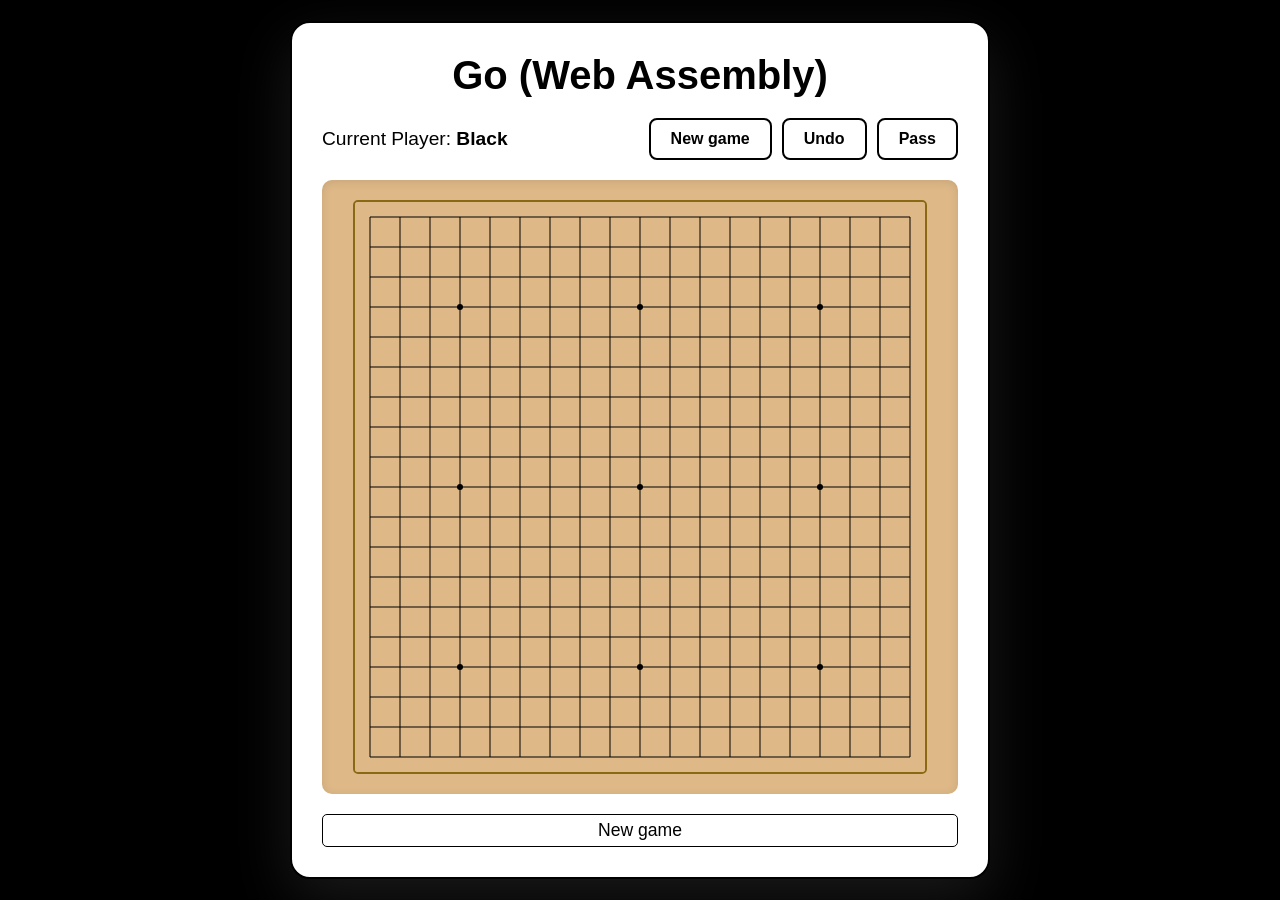
<file: web/index.html>
<!DOCTYPE html>
<html lang="en">
<head>
    <meta charset="UTF-8">
    <meta name="viewport" content="width=device-width, initial-scale=1.0">
    <title>Go</title>
    <link rel="stylesheet" href="style.css">
</head>
<body>
    <div class="container">
        <h1>Go (Web Assembly)</h1>
        <div class="game-info">
            <div class="player-info">
                <span>Current Player: </span>
                <span id="currentPlayer">Black</span>
            </div>
            <div class="controls">
                <button id="newGameBtn">New game</button>
                <button id="undoBtn">Undo</button>
                <button id="passBtn">Pass</button>
            </div>
        </div>
        <div id="board-container">
            <canvas id="goBoard" width="570" height="570"></canvas>
        </div>
        <div id="status"></div>
    </div>
    <script type="module" src="app.js?v=4"></script>
</body>
</html>
</file>
<file: web/style.css>
* {
    margin: 0;
    padding: 0;
    box-sizing: border-box;
}

body {
    font-family: 'Segoe UI', Tahoma, Geneva, Verdana, sans-serif;
    background: #000000;
    min-height: 100vh;
    display: flex;
    justify-content: center;
    align-items: center;
    padding: 20px;
}

.container {
    background: #ffffff;
    border-radius: 20px;
    padding: 30px;
    box-shadow: 0 20px 60px rgba(255, 255, 255, 0.1);
    max-width: 700px;
    width: 100%;
    border: 2px solid #000000;
}

h1 {
    text-align: center;
    color: #000000;
    margin-bottom: 20px;
    font-size: 2.5em;
}

.game-info {
    display: flex;
    justify-content: space-between;
    align-items: center;
    margin-bottom: 20px;
    flex-wrap: wrap;
    gap: 15px;
}

.player-info {
    font-size: 1.2em;
    color: #000000;
}

#currentPlayer {
    font-weight: bold;
    color: #000000;
}

.controls {
    display: flex;
    gap: 10px;
    flex-wrap: wrap;
}

button {
    padding: 10px 20px;
    font-size: 1em;
    border: none;
    border-radius: 8px;
    cursor: pointer;
    transition: all 0.3s;
    font-weight: 600;
}

#newGameBtn {
    background: #ffffff;
    color: #000000;
    border: 2px solid #000000;
}

#newGameBtn:hover {
    background: #f0f0f0;
    transform: translateY(-2px);
    box-shadow: 0 5px 15px rgba(0, 0, 0, 0.2);
}

#undoBtn {
    background: #ffffff;
    color: #000000;
    border: 2px solid #000000;
}

#undoBtn:hover {
    background: #f0f0f0;
    transform: translateY(-2px);
    box-shadow: 0 5px 15px rgba(0, 0, 0, 0.2);
}

#passBtn {
    background: #ffffff;
    color: #000000;
    border: 2px solid #000000;
}

#passBtn:hover {
    background: #f0f0f0;
    transform: translateY(-2px);
    box-shadow: 0 5px 15px rgba(0, 0, 0, 0.2);
}

button:active {
    transform: translateY(0);
}

button:disabled {
    opacity: 0.5;
    cursor: not-allowed;
    transform: none;
}

#board-container {
    display: flex;
    justify-content: center;
    margin: 20px 0;
    background: #deb887;
    padding: 20px;
    border-radius: 10px;
    box-shadow: inset 0 2px 10px rgba(0, 0, 0, 0.1);
}

#goBoard {
    background: #deb887;
    border: 2px solid #8b6914;
    border-radius: 5px;
    cursor: crosshair;
}

#status {
    text-align: center;
    margin-top: 15px;
    font-size: 1.1em;
    color: #000000;
    min-height: 25px;
}

.loading {
    text-align: center;
    color: #000000;
    font-style: italic;
}

#status.success {
    color: #000000;
    background: #ffffff;
    padding: 5px;
    border-radius: 5px;
    border: 1px solid #000000;
}

#status.error {
    color: #ffffff;
    background: #000000;
    padding: 5px;
    border-radius: 5px;
    border: 1px solid #000000;
}

#status.info {
    color: #000000;
    background: #f0f0f0;
    padding: 5px;
    border-radius: 5px;
    border: 1px solid #000000;
}
</file>
